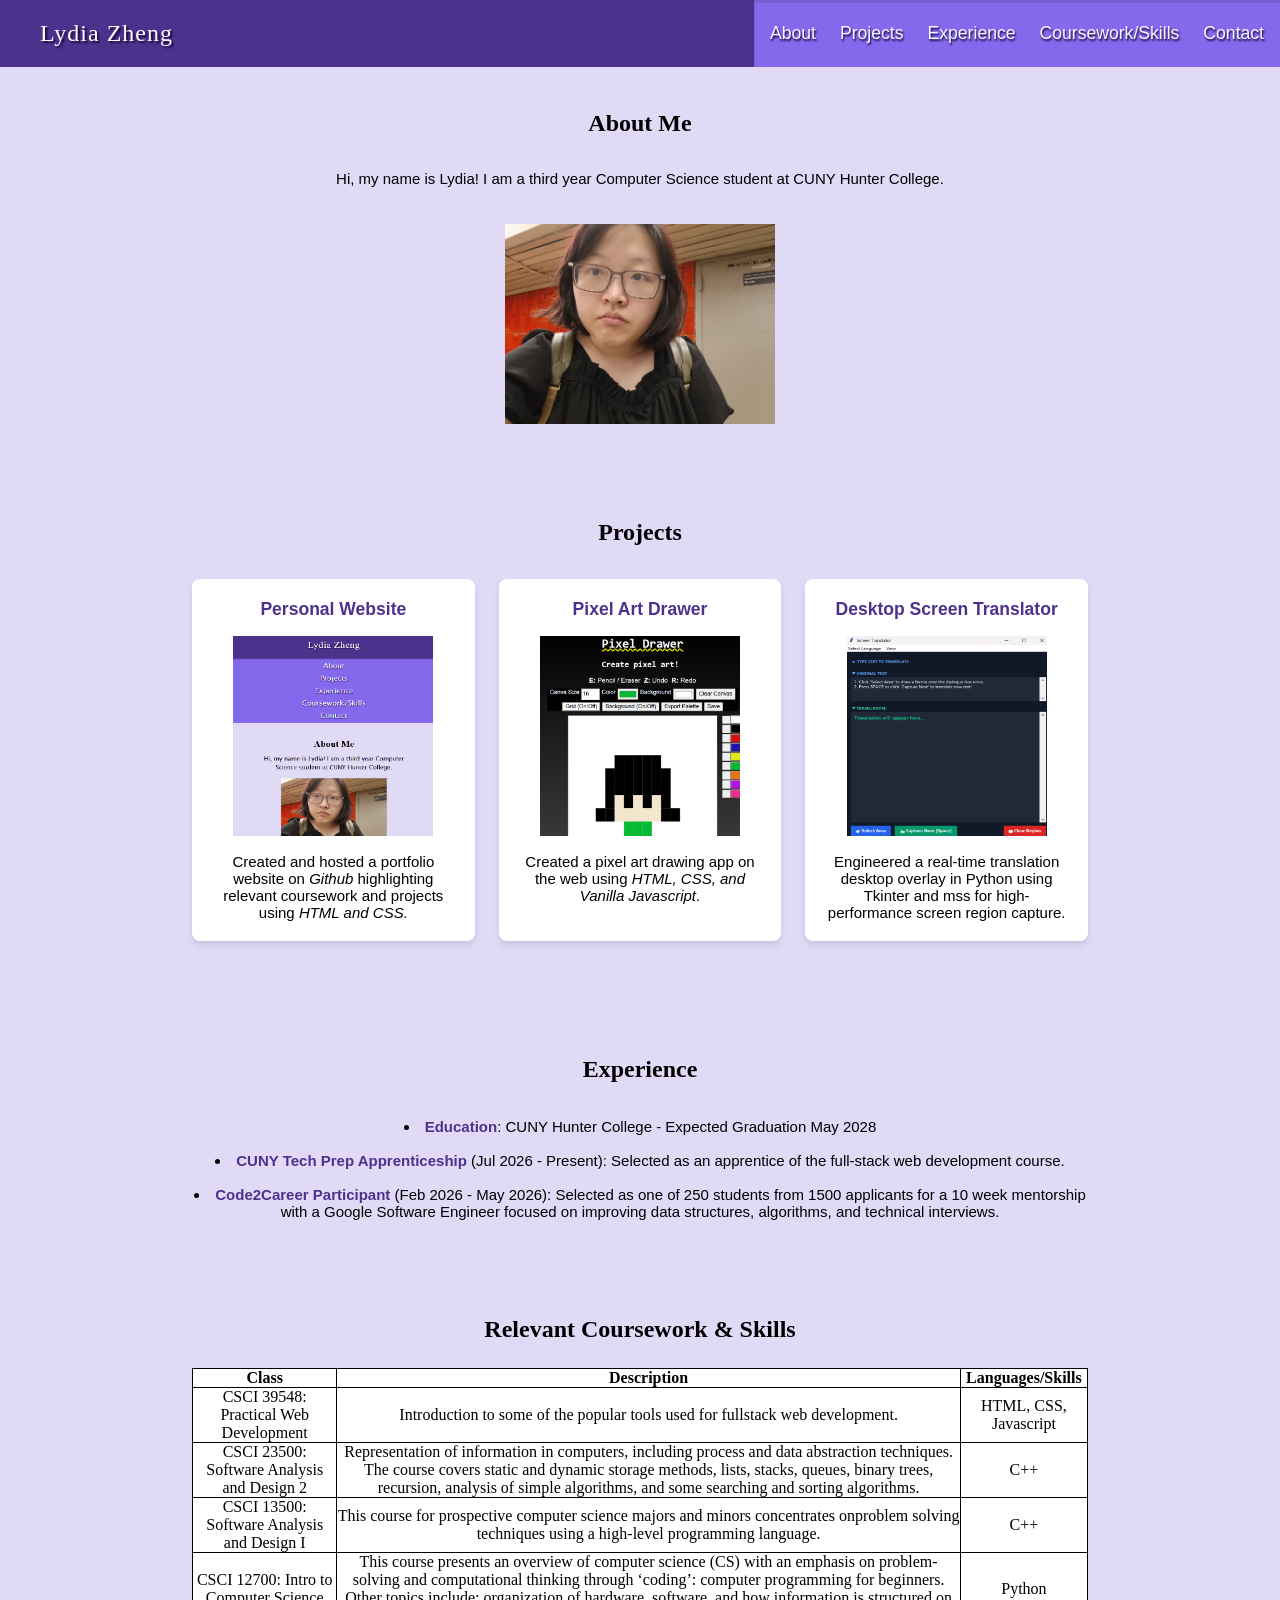
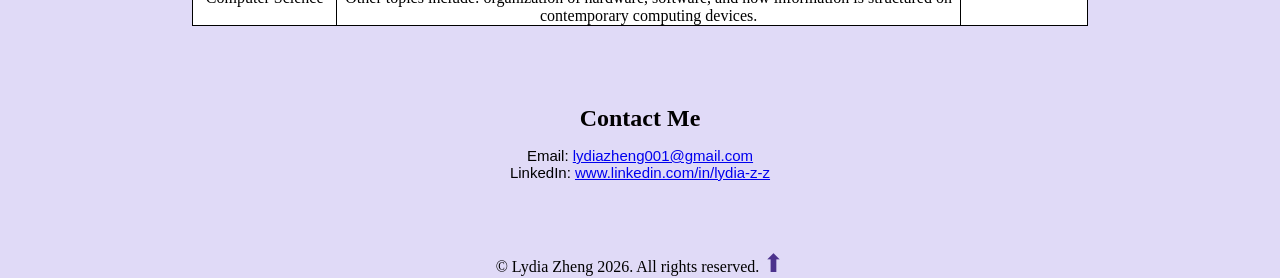
<file: index.html>
<!DOCTYPE html>
<html>
    <head>
        <meta charset="utf-8"/>
        <meta name="viewport" content="width=device-width, initial-scale=1"/>
        <link rel="stylesheet" href="style.css">
        <title>Personal Website</title>
    </head>

    <body>

        <header class="header-nav">
            <div class = "name">
                 <h1>Lydia Zheng</h1>
            </div>
            <nav>
                <ul id="nav-bar">
                    <li><a href="#about" class="nav-item">About</a></li>
                    <li><a href="#projects" class="nav-item">Projects</a></li>
                    <li><a href="#experience" class="nav-item">Experience</a></li>
                    <li><a href="#skills" class="nav-item">Coursework/Skills</a></li>
                    <li><a href="#contact" class="nav-item">Contact</a></li>
                </ul>
            </nav>
        </header>
        <br>

        <main>
            <!--About Me-->
            <section id="about" class="section-gap">
                <h2>About Me</h2>
                <br>
                <p2>Hi, my name is Lydia! I am a third year Computer Science student at CUNY Hunter College.</p2>
                <br>
                <br>
                <br>
                <img src="assets/self.jpg" id="selfie" alt="A picture of me">
            </section>
            <br>
            <br>

            <!--Projects-->
            <section id="projects" class="section-gap">
                <h2>Projects</h2>
                <br>

                <ul class="project-grid">

                    <li class="project-card">
                        <div class="card-body">
                        <h3><strong>Personal Website</strong></h3>
                        <img src="assets/about.png" alt="Personal website">
                        <br>
                        <p>Created and hosted a portfolio website on <em>Github</em> highlighting relevant coursework and projects using <em>HTML and CSS.</em> </p> 
                        </div>
                    </li>

                    <li class="project-card">
                        <div class="card-body">
                        <h3><strong>Pixel Art Drawer</strong></h3> 
                        <img src="assets/pixel.png" alt="Pixel art drawer website">
                        <br>
                        <p>Created a pixel art drawing app on the web using <em>HTML, CSS, and Vanilla Javascript</em>.</p>
                        </div>
                    </li>

                    <li class="project-card">
                        <div class="card-body">
                        <h3><strong>Desktop Screen Translator</strong></h3> 
                        <img src="assets/translator.png" alt="Translator website">
                        <br>
                        <p>Engineered a real-time translation desktop overlay in Python using Tkinter and mss for high-performance screen region capture.</em></p>
                        </div>
                    </li>
                </ul>
            <section>

            <!--Experience-->
                <h2>Experience</h2>
                <section id = "experience" class="section-gap">
                    <ul>
                    <li>
                        <strong>Education</strong>: CUNY Hunter College - Expected Graduation May 2028
                    </li>
                    <br>
                    <li>
                        <strong>CUNY Tech Prep Apprenticeship</strong> (Jul 2026 - Present): Selected as an apprentice of the full-stack web development course.
                        

                    </li>
                    <br>
                    <li>
                        <strong>Code2Career Participant</strong> (Feb 2026 - May 2026): Selected as one of 250 students from 1500 applicants for a 10 week mentorship with a Google
Software Engineer focused on improving data structures, algorithms, and technical interviews.
                    </li>
                </ul>
            </section>

        <br>
        <br>
        <!--Skills and Coursework-->

            <section id="skills" class="section-gap">
                <h2>Relevant Coursework & Skills</h2>
                <table>
                    <thead>
                        <tr>
                            <th>Class</th>
                            <th>Description</th>
                            <th>Languages/Skills</th>

                        </tr>
                    </thead>

                    <tbody>
                        <tr>
                            <td>CSCI 39548: Practical Web Development</td>
                            <td>Introduction to some of the popular tools used for fullstack web development.</td>
                            <td>HTML, CSS, Javascript</td>
                        </tr>
                        <tr>
                            <td>CSCI 23500: Software Analysis and Design 2</td>
                            <td>Representation of information in computers, including process and data abstraction techniques. The course covers static and dynamic storage methods, lists, stacks, queues, binary trees, recursion, analysis of simple algorithms, and some searching and sorting algorithms.</td>
                            <td>C++</td>
                        </tr>

                        <tr>
                            <td>CSCI 13500: Software Analysis and Design I</td>
                            <td>This course for prospective computer science majors and minors concentrates onproblem solving techniques using a high-level programming language.</td>
                            <td>C++</td>
                        </tr>

                        <tr>
                            <td>CSCI 12700: Intro to Computer Science</td>
                            <td>This course presents an overview of computer science (CS) with an emphasis on problem-solving and computational thinking through ‘coding’: computer programming for beginners. Other topics include: organization of hardware, software, and how information is structured on contemporary computing devices.</td>
                            <td>Python</td>
                        </tr>

                    </tbody>
                </table>

            </section>
        <br>
        <br>
        <br>

            <!--Contact-->
            <section id="contact" class="section-gap">
                <h2>Contact Me</h2>
                <ul>
                    <li>Email: <a href="mailto:lydiazheng001@gmail.com">lydiazheng001@gmail.com</a></li>
                    <li>LinkedIn: <a href="https://www.linkedin.com/in/lydia-z-z" target="_blank">www.linkedin.com/in/lydia-z-z</a></li>
                </ul>
            </section>

      
        <br>
        </main>

        <!--Footer-->
        <footer>
            <p3>© Lydia Zheng 2026. All rights reserved. <a href="#top">⬆</a></p3>

        </footer>
    </body>
</html>
</file>
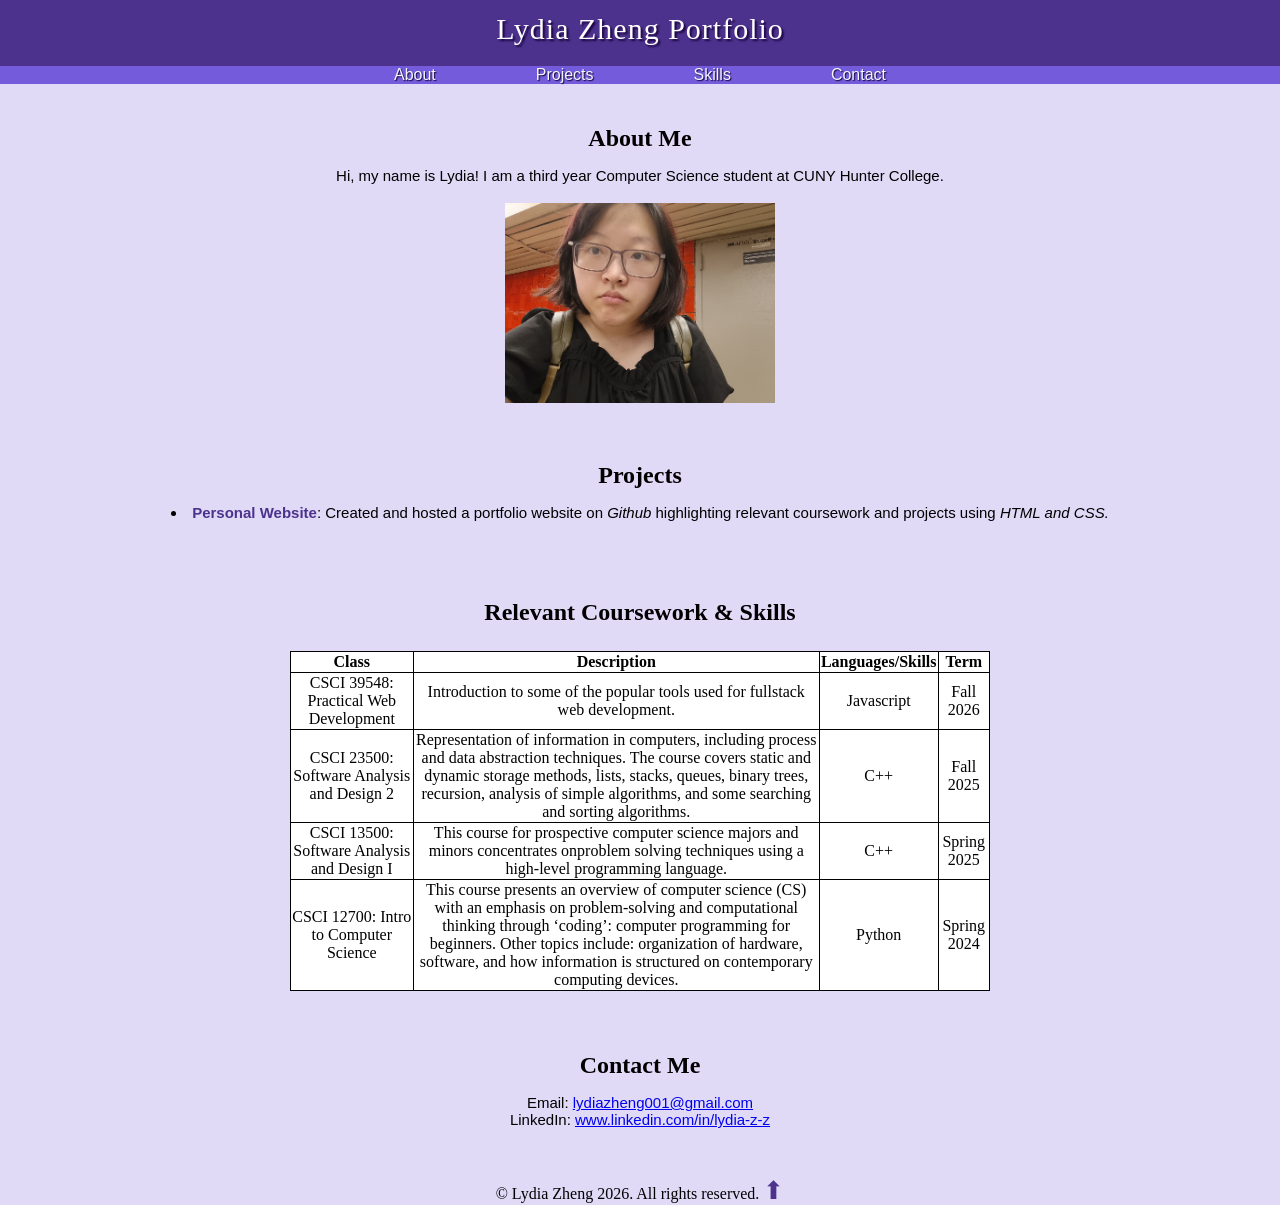
<file: html-site/index.html>
<!DOCTYPE html>
<html>
    <head>
        <meta charset="utf-8"/>
        <meta name="viewport" content="width=device-width, initial-scale=1"/>
        <link rel="stylesheet" href="style.css">
        <title>Personal Website</title>
    </head>


    <body>

        <header>
            <h1 id="#top">Lydia Zheng Portfolio</h1>
            <nav>
                <ul id="nav-bar">
                    <li><a href="#about" class="nav-item">About</a></li>
                    <li><a href="#projects" class="nav-item">Projects</a></li>
                    <li><a href="#skills" class="nav-item">Skills</a></li>
                    <li><a href="#contact" class="nav-item">Contact</a></li>
                </ul>
            </nav>
        </header>

        <main>
            <!--About Me-->
            <section id="about" class="section-gap">
                <h2>About Me</h2>
                <p2>Hi, my name is Lydia! I am a third year Computer Science student at CUNY Hunter College.</p2>
                <br>
                <br>
                <img src="assets/self.jpg" id="selfie" alt="A picture of me">
            </section>


            <!--Projects-->
            <section id="projects" class="section-gap">
                <h2>Projects</h2>
                <ul>
                    <li>
                        <strong>Personal Website</strong>: Created and hosted a portfolio website on <em>Github</em> highlighting relevant coursework and projects using <em>HTML and CSS.</em> 
                    </li>
        
                </ul>
            </section>

        <br>

        <!--Skills and Coursework-->

            <section id="skills" class="section-gap">
                <h2>Relevant Coursework & Skills</h2>
                <table>
                    <thead>
                        <tr>
                            <th>Class</th>
                            <th>Description</th>
                            <th>Languages/Skills</th>
                            <th>Term</th>

                        </tr>
                    </thead>

                    <tbody>
                        <tr>
                            <td>CSCI 39548: Practical Web Development</td>
                            <td>Introduction to some of the popular tools used for fullstack web development.</td>
                            <td>Javascript</td>
                            <td>Fall 2026</td>
                        </tr>
                        <tr>
                            <td>CSCI 23500: Software Analysis and Design 2</td>
                            <td>Representation of information in computers, including process and data abstraction techniques. The course covers static and dynamic storage methods, lists, stacks, queues, binary trees, recursion, analysis of simple algorithms, and some searching and sorting algorithms.</td>
                            <td>C++</td>
                            <td>Fall 2025</td>
                        </tr>



                        <tr>
                            <td>CSCI 13500: Software Analysis and Design I</td>
                            <td>This course for prospective computer science majors and minors concentrates onproblem solving techniques using a high-level programming language.</td>
                            <td>C++</td>
                            <td>Spring 2025</td>
                        </tr>

                        <tr>
                            <td>CSCI 12700: Intro to Computer Science</td>
                            <td>This course presents an overview of computer science (CS) with an emphasis on problem-solving and computational thinking through ‘coding’: computer programming for beginners. Other topics include: organization of hardware, software, and how information is structured on contemporary computing devices.</td>
                            <td>Python</td>
                            <td>Spring 2024</td>
                        </tr>

                    </tbody>
                </table>

            </section>
        <br>
        <br>

            <!--Contact-->
            <section id="contact" class="section-gap">
                <h2>Contact Me</h2>
                <ul>
                    <li>Email: <a href="mailto:lydiazheng001@gmail.com">lydiazheng001@gmail.com</a></li>
                    <li>LinkedIn: <a href="https://www.linkedin.com/in/lydia-z-z" target="_blank">www.linkedin.com/in/lydia-z-z</a></li>
                </ul>
            </section>

      
        <br>
        </main>

        <!--Footer-->
        <footer>
            <p3>© Lydia Zheng 2026. All rights reserved. <a href="#top">⬆</a></p3>

        </footer>
    </body>
</html>
</file>
<file: style.css>
*{
    box-sizing: border-box;
    text-align: center;
    list-style-position: inside;
    margin:0;
    padding:0;
}

.header-nav{
    display:flex;
    justify-content: space-between;
    align-items: stretch;
    padding: 0;
    background-color: #4c328d;
}

.name{
    display: flex;
    align-items: center;
    justify-content: center;
    text-align: center;
    padding: 1.25rem 2.5rem;
    background-color: #4c328d;
    flex-shrink: 0;
    white-space: nowrap;
}

.name h1{
    color: #fefeff;
    font-size: 1.5rem;
    font-weight: 500;
    letter-spacing: 1px;
    text-shadow: 2px 2px 2px rgb(27, 3, 61);
    margin:0;
    padding: 0;
}

nav{
    display: flex;
    align-items: stretch;
}

#nav-bar{
    display: flex;
    align-items: center;
    list-style-type: none;
    margin: 0;
    padding-top: 0;
    padding-bottom: 0;
    padding-left: 1rem;
    padding-right: 1rem;
    gap:1.5rem;
    background-color: #8469ed;
    box-shadow: inset 1px 3px rgba(0, 0, 0, 0.1);
}

.nav-item{
    font-family:'Lucida Sans', 'Lucida Sans Regular', 'Lucida Grande', 'Lucida Sans Unicode', Geneva, Verdana, sans-serif;
    color:aliceblue;
    text-shadow: 1px 2px 2px rgb(27, 3, 61);
    font-size:1.1rem;
    text-decoration: none;
    padding: 0.5rem, 0.85rem;
    display:inline-block;
    white-space: nowrap;
    transition: background-color 0.2s ease;
}

.nav-item:hover{
    background-color: rgb(70, 46, 192);
    
}


body{
    background-color: #E0DAF7;
}

#selfie{
    width:270px;
    height:200px; 
}

#selfie:active{
    filter:contrast(2);
}

h2{
    text-shadow: 1px 1px 1px rgb(234, 218, 250);
    font-size: 24px;
    padding: 15px;
    margin: auto;
}

#skills{
    margin:auto;
    max-width: 700px;
}

table{
    margin-top:10px;
    margin-bottom: -30px;
    border-collapse: collapse;
    background-color: white;
}

th, td{
    border: 1px solid;
}

#contact ul{
    list-style-type: none;
    margin: 0;
}

#projects, #about, #skills{
    margin: auto;
    justify-content: center;
    max-width: 70vw;
}

.project-grid{
    display: grid;
    grid-template-columns: repeat(3,1fr);
    gap:1.5rem;
    padding: 0;
    margin: 0;
    list-style: none;
    text-align: left;
}

.project-card{
    background-color: #ffffff;
    border-radius: 8px;
    box-shadow: 0 4px 6px rgba(0, 0, 0, 0.1);
    display: flex;
    overflow: hidden;
    flex-direction: column;
}

.project-card img{
    display:block;
    margin: 1rem auto 0 auto;
    max-width: 85%;
    width: 200px;
    height: 200px;
    display:block;
}

.card-body{
    padding: 1.25rem;
    display: flex;
    flex-direction: column;
    flex-grow: 1;
}

#projects ul{
    margin: 0;
}

#about p2, ul{
    padding: 0;
    font-size: 15px;
    font-family:'Lucida Sans', 'Lucida Sans Regular', 'Lucida Grande', 'Lucida Sans Unicode', Geneva, Verdana, sans-serif;
}

/* Specificity Challenge:

Element selector section creates a padding-top of 100px. Class selector .section-gap overrides 
the 100px and adjusts it to 20px. Then the ID selectors
#about and #skills override the padding-top specifications of the .section-gap class.

The ID selectors #about and #skills won because classes take priority over element selectors and
ID selectors take priority over both of them.

*/

section{
    padding-top: 100px;
}

.section-gap{
    margin:0;
    padding-top: 20px;
    padding-bottom: 20px;
}

#about{
    padding-top: 10px;
}

#skills{
    padding-top: 25px;
}

hr{
    background: rgb(195, 99, 166);
    height: 1px;    
    width: 80px;
    margin: auto;
}

footer{
    padding:10px;
    padding-bottom: 0;
}

strong{
    color:#4c328d
}

footer a{
    font-size: 25px;
    text-decoration: none;
    text-align: start;
    color: #4c328d;
}

@media (max-width: 768px){

  .header-nav{
    padding:0;
    width: 100%;
    flex-direction: column;
    gap:1rem;
  }

  .name{
    width: 100%;
    padding: .5rem;
    padding-top: 1.5rem;
    text-align: center;
    justify-content: center;
  }

  nav{
    margin-left: 0;
    width: 100%;
  }

  #nav-bar{
    flex-direction: column;
    gap:.35rem;
    width: 100%;
    padding-top: 0.35rem;
    padding-bottom: 0.35rem;
  }

  .nav-item{
    display: block;
    width: 100%;
    text-align: center;
    font-size: 1.15rem;
  }

  .project-grid {
    grid-template-columns: 1fr; 
    gap: 1.25rem;
  }
}
</file>
<file: html-site/style.css>
html,body{
    margin:0;
    padding:0;
    width:100%;
    text-align: center;
    list-style-position: inside;
}

body{
    background-color: #E0DAF7;
}

header{
    margin:0;
    padding: 0;
    width:100%;
    background-color: #4c328d;
}


header h1{
    padding-top: 12px;
    margin-top: 0;
    color: #fefeff;
    font-size: 30px;
    font-weight: 500;
    letter-spacing: 1px;
    text-shadow: 2px 2px 2px rgb(27, 3, 61);
}

nav{
    width:100%;
}

#nav-bar{
    display: flex;
    gap:100px;
    background-color: #745BDB;
    justify-content: center;
    list-style-type: none;
    font-family:'Lucida Sans', 'Lucida Sans Regular', 'Lucida Grande', 'Lucida Sans Unicode', Geneva, Verdana, sans-serif;
    font-weight: 400;
    font-size: medium;
    text-shadow: 1px 1px 1px rgb(27, 3, 61);
}

.nav-item{
    color:aliceblue;
    text-decoration: none;
}
.nav-item:hover{
    background-color: rgb(134, 122, 229);
}

#selfie{
    width:270px;
    height:200px; 
}

#selfie:active{
    filter:contrast(2);
}

h2{
    text-shadow: 1px 1px 1px rgb(234, 218, 250);
    font-size: 24px;
    padding: 15px;
    margin: auto;
}

#skills{
    margin:auto;
    max-width: 700px;
}

table{
    margin-top:10px;
    margin-bottom: -30px;
    border-collapse: collapse;
    background-color: white;
}

th, td{
    border: 1px solid;
}

#contact ul{
    list-style-type: none;
    margin: 0;
}

#projects ul{
    margin: 0;
}

#about p2, ul{
    padding: 0;
    font-size: 15px;
    font-family:'Lucida Sans', 'Lucida Sans Regular', 'Lucida Grande', 'Lucida Sans Unicode', Geneva, Verdana, sans-serif;
}

/* Specificity Challenge:

Element selector section creates a padding-top of 100px. Class selector .section-gap overrides 
the 100px and adjusts it to 20px. Then the ID selectors
#about and #skills override the padding-top specifications of the .section-gap class.

The ID selectors #about and #skills won because classes take priority over element selectors and
ID selectors take priority over both of them.

*/

section{
    padding-top: 100px;
}

.section-gap{
    margin:0;
    padding-top: 20px;
    padding-bottom: 20px;
}

#about{
    padding-top: 10px;
}

#skills{
    padding-top: 25px;
}

hr{
    background: rgb(195, 99, 166);
    height: 1px;    
    width: 80px;
    margin: auto;
}

footer{
    padding:10px;
    padding-bottom: 0;
}

strong{
    color:#4c328d
}

footer a{
    font-size: 25px;
    text-decoration: none;
    text-align: start;
    color: #4c328d;
}
</file>
